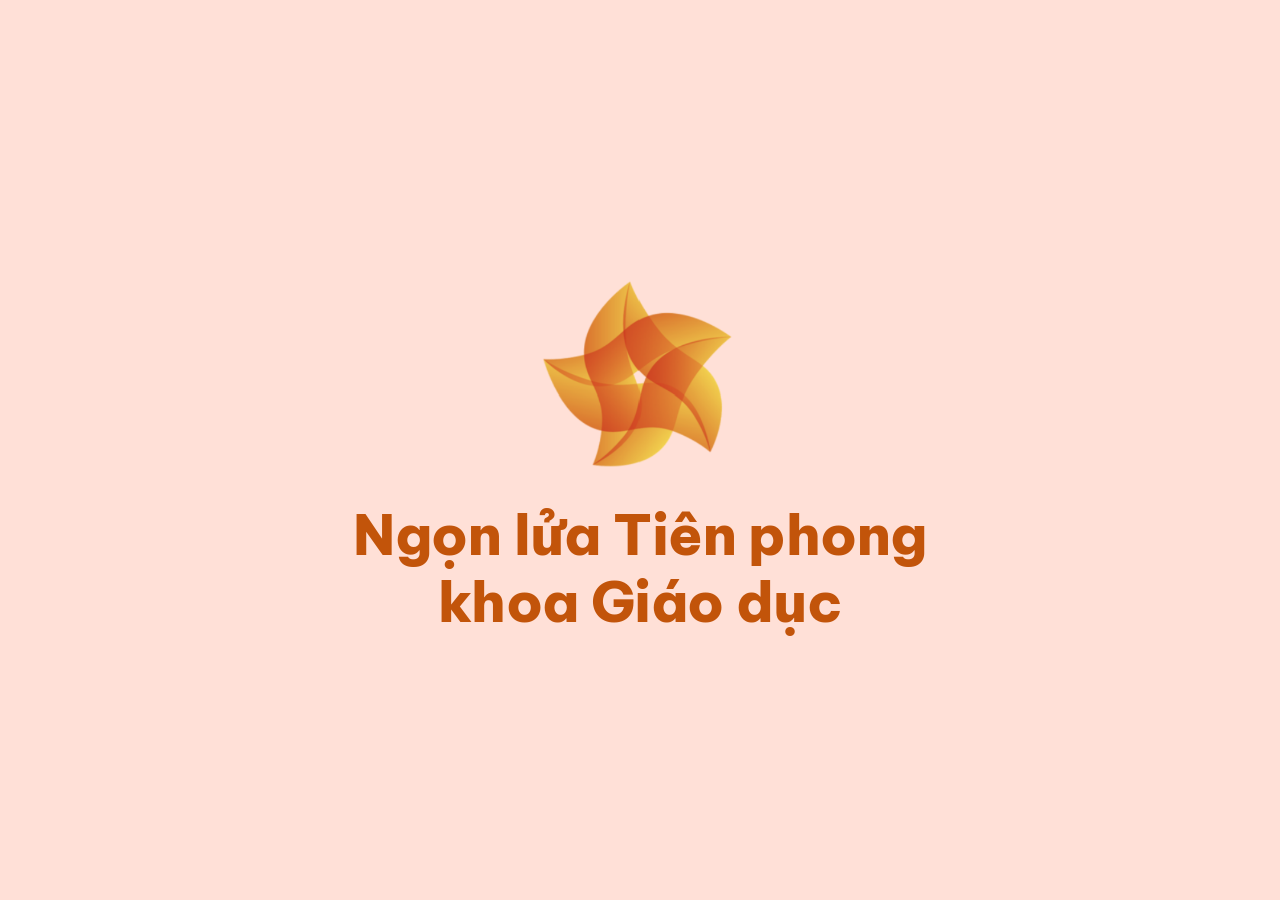
<file: index.html>
<!DOCTYPE html>
<html lang="vi">
<head>
  <meta charset="UTF-8">
  <meta name="viewport" content="width=device-width, initial-scale=1">
  <title>Ngọn lửa Tiên phong khoa Giáo dục</title>
  <link rel="icon" type="image/png" href="images/logokhoa.png">  
  <link rel="preconnect" href="https://fonts.googleapis.com">
  <link rel="preconnect" href="https://fonts.gstatic.com" crossorigin>
  <link href="https://fonts.googleapis.com/css2?family=Be+Vietnam+Pro:wght@400;600;700;800&display=swap" rel="stylesheet">
  <link rel="stylesheet" href="css/style.css">
  <link rel="stylesheet" href="css/landing.css">
</head>
<body class="landing-page">

  <main class="landing" id="landing">
    <h1 class="sr-only">Ngọn lửa Tiên phong khoa Giáo dục</h1>

    <div class="intro">
      <button class="logo-btn" id="logo-btn" type="button" aria-label="Bấm để vào trang tổng quan">
        <img src="images/logoclb.png" alt="Logo CLB Ngọn lửa Tiên phong">
      </button>

      <p class="tagline">Ngọn lửa Tiên phong<br>khoa Giáo dục</p>
</div>
  </main>

  <script>
    // Hiện trang chào 3 giây rồi tự vào Tổng quan (3000 = 3 giây, muốn nhanh hay chậm hơn thì đổi số này).
    // Dùng replace để nút Quay lại của trình duyệt không bị kẹt ở trang chào.
    function vaoTongQuan() { location.replace('tong-quan.html'); }
    setTimeout(vaoTongQuan, 3000);
    // Bấm vào logo thì vào ngay
    document.getElementById('logo-btn').addEventListener('click', vaoTongQuan);
  </script>
</body>
</html>
</file>
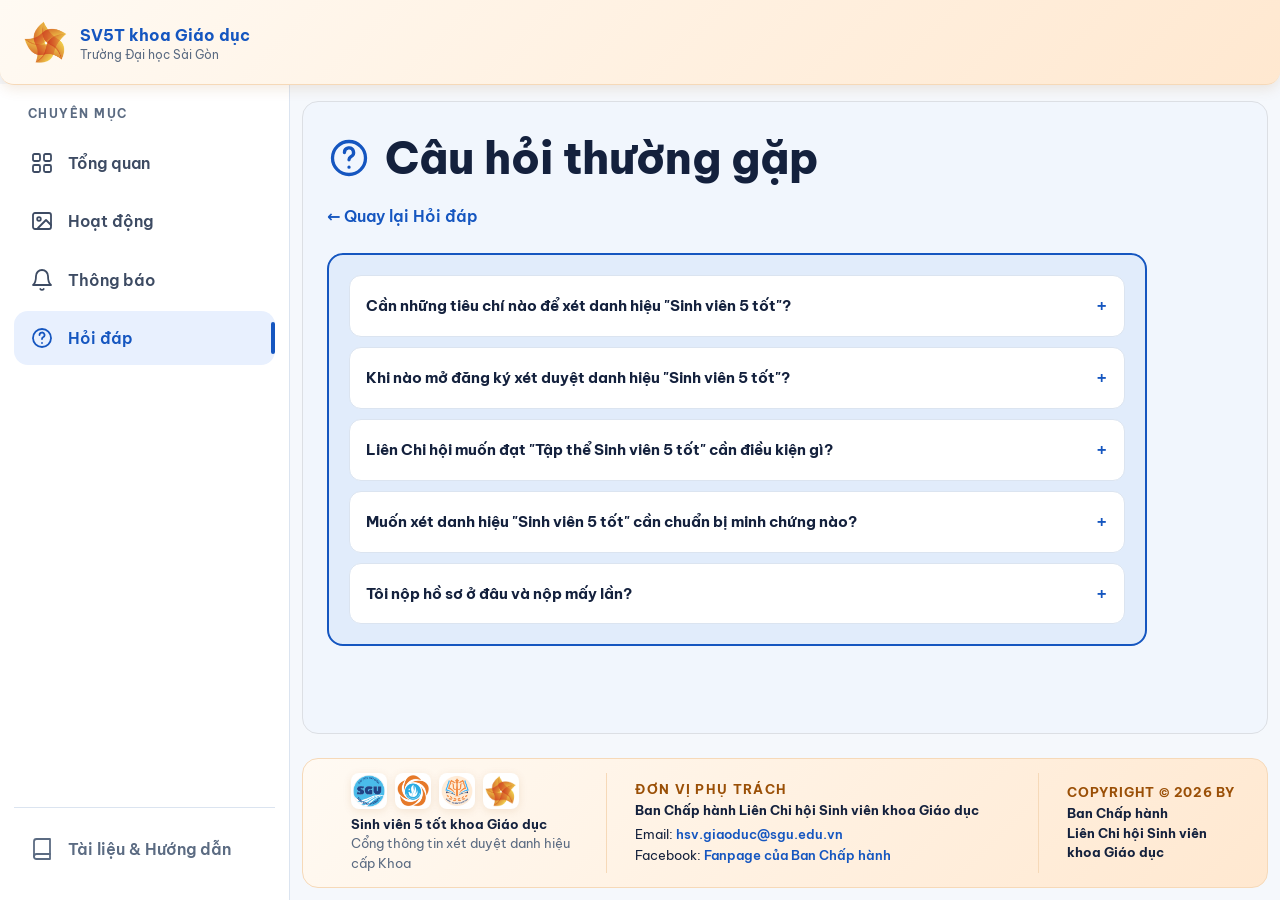
<file: cau-hoi-thuong-gap.html>
<!DOCTYPE html>
<html lang="vi">
<head>
  <meta charset="UTF-8">
  <meta name="viewport" content="width=device-width, initial-scale=1">
  <title>Câu hỏi thường gặp | SV5T khoa Giáo dục</title>
  <link rel="icon" type="image/png" href="images/logokhoa.png">
  <link rel="preconnect" href="https://fonts.googleapis.com">
  <link rel="preconnect" href="https://fonts.gstatic.com" crossorigin>
  <link href="https://fonts.googleapis.com/css2?family=Be+Vietnam+Pro:wght@400;600;700;800&display=swap" rel="stylesheet">
  <link rel="stylesheet" href="css/style.css">
  <link rel="stylesheet" href="css/hoi-dap.css">
  
</head>
<body>

  <header class="site-header has-sidebar">
    <div class="wrap">
      <button class="menu-btn" type="button" aria-label="Mở menu" aria-expanded="false" aria-controls="nav">☰</button>
      <a class="brand" href="tong-quan.html">
        <img class="logo" src="images/logoclb.png" alt="Logo CLB">
        <span>SV5T khoa Giáo dục<small>Trường Đại học Sài Gòn</small></span>
      </a>
    </div>
  </header>

  <nav class="sidebar" id="nav" aria-label="Menu chính">
    <p class="sidebar-label">Chuyên mục</p>
    <a href="tong-quan.html"><svg viewBox="0 0 24 24" aria-hidden="true"><rect x="3" y="3" width="7" height="7" rx="1.5"/><rect x="14" y="3" width="7" height="7" rx="1.5"/><rect x="3" y="14" width="7" height="7" rx="1.5"/><rect x="14" y="14" width="7" height="7" rx="1.5"/></svg>Tổng quan</a>

    <a href="hoat-dong.html">
      <svg viewBox="0 0 24 24" aria-hidden="true"><rect x="3" y="4" width="18" height="16" rx="2"/><circle cx="9" cy="10" r="1.8"/><path d="M21 16l-5-5-8 8"/></svg>
      Hoạt động
    </a>
    <a href="thong-bao.html"><svg viewBox="0 0 24 24" aria-hidden="true"><path d="M18 8a6 6 0 0 0-12 0c0 7-3 9-3 9h18s-3-2-3-9"/><path d="M13.7 21a2 2 0 0 1-3.4 0"/></svg>Thông báo</a>
    <a href="hoi-dap.html" aria-current="page"><svg viewBox="0 0 24 24" aria-hidden="true"><circle cx="12" cy="12" r="9"/><path d="M9.5 9a2.5 2.5 0 1 1 3.5 2.3c-.7.4-1 .9-1 1.7M12 17h.01"/></svg>Hỏi đáp</a>
    <div class="sidebar-bottom">
      <a href="tai-lieu.html"><svg viewBox="0 0 24 24" aria-hidden="true"><circle cx="12" cy="12" r="9"/><path d="M9.5 9a2.5 2.5 0 1 1 3.5 2.3c-.7.4-1 .9-1 1.7M12 17h.01"/></svg>Tài liệu &amp; Hướng dẫn</a>
    </div>
  </nav>
  <div class="sidebar-overlay"></div>

  <main>
    <div class="wrap page-title">
      <h1><svg class="title-icon" viewBox="0 0 24 24" aria-hidden="true"><circle cx="12" cy="12" r="9"/><path d="M9.5 9a2.5 2.5 0 1 1 3.5 2.3c-.7.4-1 .9-1 1.7M12 17h.01"/></svg>Câu hỏi thường gặp</h1>
      <p><a class="back-link" href="hoi-dap.html">← Quay lại Hỏi đáp</a></p>
    </div>

    <section class="qa-section">
      <div class="wrap">
        <div class="qa-box qa-all">
          <div class="faq-list" id="faq-list"></div>
        </div>
      </div>
    </section>
  </main>

  <footer class="site-footer">
    <div class="wrap">Liên Chi hội Sinh viên khoa Giáo dục, Trường Đại học Sài Gòn</div>
  </footer>

  <script src="js/menu.js"></script>
  <script src="js/footer.js"></script>
  <script src="js/faq-data.js"></script>
  <script src="js/faq.js"></script>
</body>
</html>
</file>
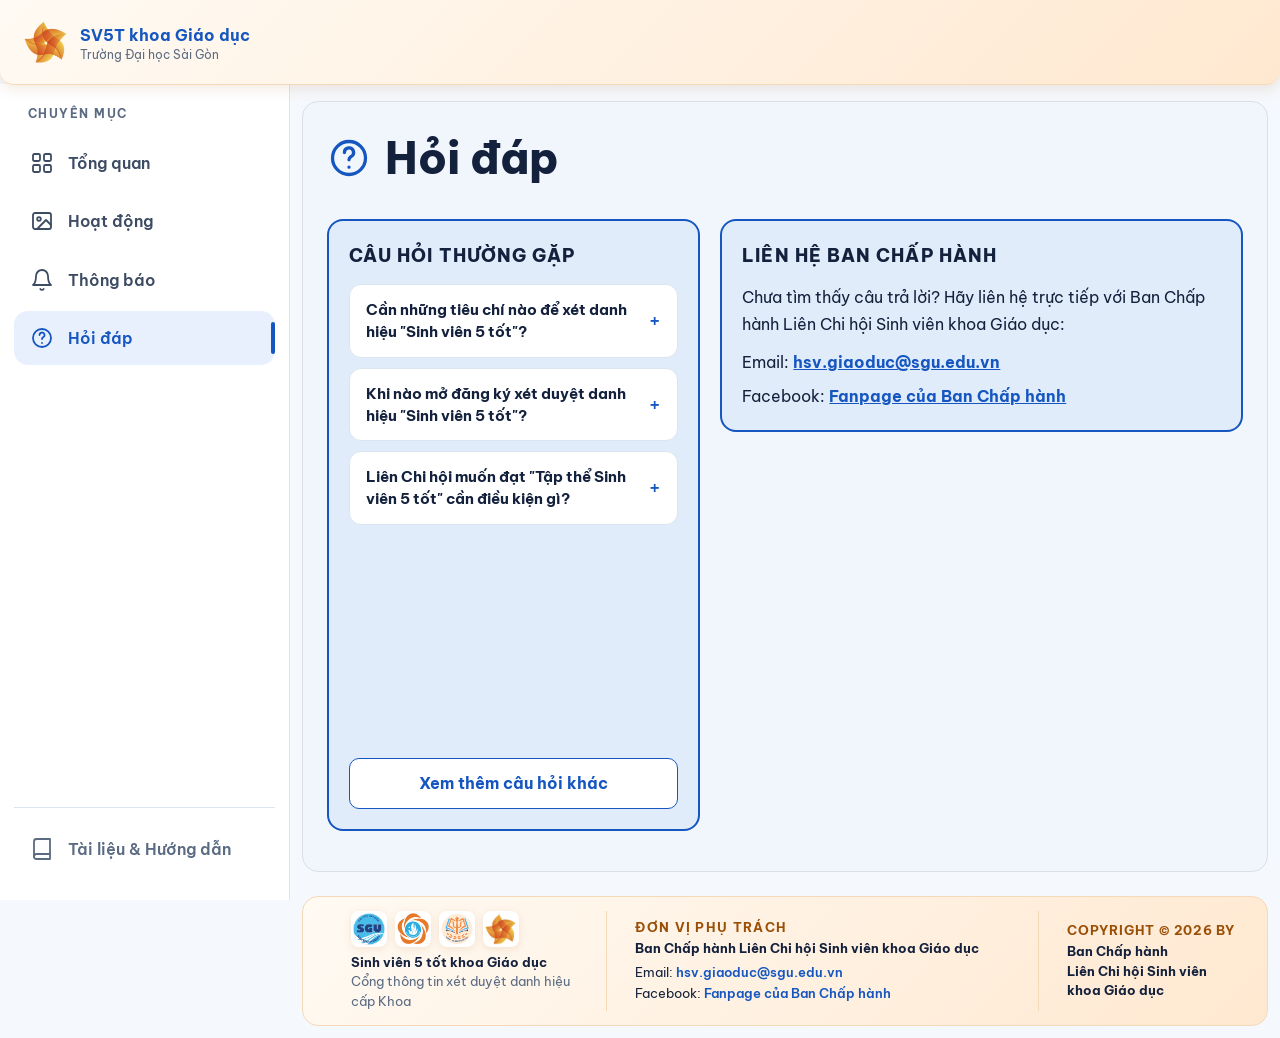
<file: hoi-dap.html>
<!DOCTYPE html>
<html lang="vi">
<head>
  <meta charset="UTF-8">
  <meta name="viewport" content="width=device-width, initial-scale=1">
  <title>Hỏi đáp | SV5T khoa Giáo dục</title>
  <link rel="icon" type="image/png" href="images/logokhoa.png">
  <link rel="preconnect" href="https://fonts.googleapis.com">
  <link rel="preconnect" href="https://fonts.gstatic.com" crossorigin>
  <link href="https://fonts.googleapis.com/css2?family=Be+Vietnam+Pro:wght@400;600;700;800&display=swap" rel="stylesheet">
  <link rel="stylesheet" href="css/style.css">
  <link rel="stylesheet" href="css/hoi-dap.css">
  
</head>
<body>

  <header class="site-header has-sidebar">
    <div class="wrap">
      <button class="menu-btn" type="button" aria-label="Mở menu" aria-expanded="false" aria-controls="nav">☰</button>
      <a class="brand" href="tong-quan.html">
        <img class="logo" src="images/logoclb.png" alt="Logo CLB">
        <span>SV5T khoa Giáo dục<small>Trường Đại học Sài Gòn</small></span>
      </a>
    </div>
  </header>

  <nav class="sidebar" id="nav" aria-label="Menu chính">
    <p class="sidebar-label">Chuyên mục</p>
    <a href="tong-quan.html"><svg viewBox="0 0 24 24" aria-hidden="true"><rect x="3" y="3" width="7" height="7" rx="1.5"/><rect x="14" y="3" width="7" height="7" rx="1.5"/><rect x="3" y="14" width="7" height="7" rx="1.5"/><rect x="14" y="14" width="7" height="7" rx="1.5"/></svg>Tổng quan</a>

    <a href="hoat-dong.html">
      <svg viewBox="0 0 24 24" aria-hidden="true"><rect x="3" y="4" width="18" height="16" rx="2"/><circle cx="9" cy="10" r="1.8"/><path d="M21 16l-5-5-8 8"/></svg>
      Hoạt động
    </a>
    <a href="thong-bao.html"><svg viewBox="0 0 24 24" aria-hidden="true"><path d="M18 8a6 6 0 0 0-12 0c0 7-3 9-3 9h18s-3-2-3-9"/><path d="M13.7 21a2 2 0 0 1-3.4 0"/></svg>Thông báo</a>
    <a href="hoi-dap.html" aria-current="page"><svg viewBox="0 0 24 24" aria-hidden="true"><circle cx="12" cy="12" r="9"/><path d="M9.5 9a2.5 2.5 0 1 1 3.5 2.3c-.7.4-1 .9-1 1.7M12 17h.01"/></svg>Hỏi đáp</a>
    <div class="sidebar-bottom">
      <a href="tai-lieu.html"><svg viewBox="0 0 24 24" aria-hidden="true"><circle cx="12" cy="12" r="9"/><path d="M9.5 9a2.5 2.5 0 1 1 3.5 2.3c-.7.4-1 .9-1 1.7M12 17h.01"/></svg>Tài liệu &amp; Hướng dẫn</a>
    </div>
  </nav>
  <div class="sidebar-overlay"></div>

  <main>
    <div class="wrap page-title"><h1><svg class="title-icon" viewBox="0 0 24 24" aria-hidden="true"><circle cx="12" cy="12" r="9"/><path d="M9.5 9a2.5 2.5 0 1 1 3.5 2.3c-.7.4-1 .9-1 1.7M12 17h.01"/></svg>Hỏi đáp</h1></div>

    <section class="qa-section">
      <div class="wrap">
        <div class="qa-layout">

          <!-- Trái: câu hỏi gợi ý (chỉ 3 câu) -->
          <section class="qa-box qa-faq" aria-labelledby="h-faq">
            <h2 id="h-faq">CÂU HỎI THƯỜNG GẶP</h2>
            <div class="faq-list" id="faq-list" data-limit="3"></div>
            <a class="faq-more" href="cau-hoi-thuong-gap.html">Xem thêm câu hỏi khác</a>
          </section>

          <!-- Phải: thông tin liên hệ -->
          <section class="qa-box qa-contact" aria-labelledby="h-lh">
            <h2 id="h-lh">LIÊN HỆ BAN CHẤP HÀNH</h2>
            <p>Chưa tìm thấy câu trả lời? Hãy liên hệ trực tiếp với Ban Chấp hành Liên Chi hội Sinh viên khoa Giáo dục:</p>
            <ul class="contact-list">
              <li>Email: <a href="mailto:hsv.giaoduc@sgu.edu.vn">hsv.giaoduc@sgu.edu.vn</a></li>
              <li>Facebook: <a href="https://www.facebook.com/GDDHSG/" target="_blank" rel="noopener">Fanpage của Ban Chấp hành</a></li>
            </ul>
          </section>

        </div>
      </div>
    </section>
  </main>

  <footer class="site-footer">
    <div class="wrap">Liên Chi hội Sinh viên khoa Giáo dục, Trường Đại học Sài Gòn</div>
  </footer>

  <script src="js/menu.js"></script>
  <script src="js/footer.js"></script>
  <script src="js/faq-data.js"></script>
  <script src="js/faq.js"></script>
</body>
</html>
</file>
<file: css/style.css>
/* ===== BẢNG MÀU & FONT: muốn đổi giao diện thì chỉ sửa khối này ===== */
:root {
  --primary: #1556c0;       /* màu chủ đạo */
  --primary-dark: #0e3d8f;  /* màu chủ đạo khi rê chuột */
  --accent: #f08a24;        /* màu nhấn (nút quan trọng) */
  --ink: #14213d;           /* màu chữ chính */
  --muted: #5b6b82;         /* màu chữ phụ */
  --bg: #f5f8fc;            /* màu nền trang */
  --card: #ffffff;          /* màu nền khung */
  --line: #dbe4f0;          /* màu đường kẻ */

  --footer-1: #fffaf3;      /* cam sữa: màu đầu dải (dùng cho đầu trang và chân trang) */
  --footer-2: #ffe8d0;      /* cam sữa: màu cuối dải */
  --footer-line: #f6d9b8;   /* viền khung và đường kẻ của đầu trang, chân trang */
  --footer-label: #9a4f06;  /* chữ nhỏ viết hoa ở chân trang */
  --panel-bg: #f1f6fd;      /* nền khung nội dung chính (xanh dương rất nhạt) */
  --panel-line: #dcdfe4;    /* viền khung nội dung chính (xám nhạt) */
  --font: "Be Vietnam Pro", system-ui, sans-serif;
}
/* ================================================================== */

* { box-sizing: border-box; margin: 0; padding: 0; }
html { scroll-behavior: smooth; scroll-padding-top: 100px; -webkit-text-size-adjust: 100%; text-size-adjust: 100%; overflow-x: hidden; }
body { font-family: var(--font); color: var(--ink); background: var(--bg); line-height: 1.65; min-height: 100vh; display: flex; flex-direction: column; overflow-x: clip; }
main { flex: 1; }
/* Khung nội dung chính: áp dụng cho mọi trang có menu bên trái */
body:has(.sidebar) main { margin: 16px 12px 0; background: var(--panel-bg); border: 1px solid var(--panel-line); border-radius: 16px; overflow: hidden; }
img { max-width: 100%; height: auto; }
a { color: inherit; text-decoration: none; }
:focus-visible { outline: 3px solid var(--accent); outline-offset: 2px; }
.wrap { max-width: 1120px; margin: 0 auto; padding: 0 24px; }

/* ===== NÚT ===== */
.btn { display: inline-block; padding: 11px 22px; border-radius: 8px; font-weight: 600; font-size: 15px; border: 2px solid transparent; cursor: pointer; font-family: inherit; }
.btn-primary { background: var(--accent); color: #fff; }
.btn-primary:hover { background: #d97a18; }
.btn-line { border-color: var(--primary); color: var(--primary); background: transparent; }
.btn-line:hover { background: var(--primary); color: #fff; }
.btn-small { padding: 8px 16px; background: var(--primary); color: #fff; }
.btn-small:hover { background: var(--primary-dark); }

/* ===== ĐẦU TRANG: khung cam sữa bo góc, trải hết chiều rộng ===== */
.site-header { position: sticky; top: 0; z-index: 10; margin: 0; background: linear-gradient(135deg, var(--footer-1), var(--footer-2)); border: 0; border-bottom: 1px solid var(--footer-line); border-radius: 0 0 14px 14px; box-shadow: 0 4px 14px rgba(154, 79, 6, 0.12); }
.site-header .wrap { max-width: none; padding: 0 24px; display: flex; align-items: center; justify-content: flex-start; gap: 16px; height: 84px; }
.brand { display: flex; align-items: center; gap: 12px; font-weight: 700; color: var(--primary); min-width: 0; }
.brand small { display: block; font-weight: 400; font-size: 12px; color: var(--muted); line-height: 1.2; }
.logo { flex: none; display: block; width: 44px; height: 44px; object-fit: contain; }

/* Nút ☰ (chỉ hiện trên điện thoại và máy tính bảng) */
.menu-btn { display: block; flex: none; background: none; border: 1px solid var(--line); border-radius: 8px; width: 44px; height: 44px; font-size: 22px; cursor: pointer; color: var(--ink); }

/* ===== MENU BÊN TRÁI ===== */
.sidebar { display: flex; flex-direction: column; position: fixed; top: 84px; left: 0; bottom: 0; width: 290px; max-width: 85vw; background: var(--card); border-right: 1px solid var(--line); padding: 20px 14px; overflow-y: auto; z-index: 9; transform: translateX(-100%); visibility: hidden; transition: transform 0.3s ease, visibility 0s linear 0.3s; }
.sidebar.open { transform: none; visibility: visible; transition: transform 0.3s ease; }

.sidebar-label { font-size: 12px; font-weight: 700; letter-spacing: 0.12em; text-transform: uppercase; color: var(--muted); padding: 0 14px; margin-bottom: 12px; }

.sidebar a, .sidebar .disabled { position: relative; display: flex; align-items: center; gap: 14px; padding: 14px 16px; margin-bottom: 4px; border-radius: 14px; font-size: 16px; font-weight: 600; color: #3d4b63; }
.sidebar svg { width: 24px; height: 24px; flex: none; fill: none; stroke: currentColor; stroke-width: 1.8; stroke-linecap: round; stroke-linejoin: round; }
.sidebar a:hover { background: var(--bg); }
.sidebar a[aria-current="page"] { background: #e8f0fe; color: var(--primary); }
.sidebar a[aria-current="page"]::after { content: ""; position: absolute; right: 0; top: 20%; bottom: 20%; width: 4px; border-radius: 2px; background: var(--primary); }
.sidebar .disabled { opacity: 0.4; cursor: not-allowed; }
.sidebar a.is-locked { opacity: 0.4; cursor: not-allowed; }
.sidebar a.is-locked:hover { background: transparent; }

.sidebar-overlay { position: fixed; top: 84px; left: 0; right: 0; bottom: 0; background: rgba(20, 33, 61, 0.35); opacity: 0; visibility: hidden; transition: opacity 0.3s ease, visibility 0s linear 0.3s; z-index: 8; }
.sidebar-overlay.open { opacity: 1; visibility: visible; transition: opacity 0.3s ease; }

/* Nhóm cuối menu: Tài liệu & Đăng xuất */
.sidebar-bottom { margin-top: auto; padding-top: 14px; border-top: 1px solid var(--line); }
.sidebar-bottom a { color: var(--muted); }
.sidebar .logout { background: #ffe0e0; color: #9b1c1c; margin-top: 8px; }
.sidebar .logout:hover { background: #ffd0d0; }

/* ===== PHẦN MỞ ĐẦU ===== */
.hero { padding: 88px 0 64px; }
.hero h1 { font-size: clamp(34px, 6vw, 60px); line-height: 1.15; font-weight: 800; max-width: 14em; letter-spacing: -0.02em; overflow-wrap: anywhere; }
.hero p { margin: 24px 0 32px; max-width: 38em; color: var(--muted); font-size: 18px; }
.hero .actions { display: flex; flex-wrap: wrap; gap: 12px; }

/* ===== DẢI 5 TIÊU CHÍ ===== */
.criteria { display: grid; grid-template-columns: repeat(5, minmax(0, 1fr)); }
.criteria > div { padding: 40px 24px 44px; color: #fff; min-height: 260px; }
.criteria > div:nth-child(1) { background: #5b9bea; }
.criteria > div:nth-child(2) { background: #3a82de; }
.criteria > div:nth-child(3) { background: #1f6ad0; }
.criteria > div:nth-child(4) { background: var(--primary-dark); }
.criteria > div:nth-child(5) { background: #0a2a63; }
.criteria h3 { font-size: 30px; line-height: 1.15; font-weight: 800; margin-bottom: 14px; overflow-wrap: anywhere; }
.criteria p { font-size: 15px; opacity: 0.92; }

/* ===== CÁC KHU VỰC NỘI DUNG ===== */
.section { padding: 72px 0; }
.section h2 { font-size: clamp(26px, 4vw, 36px); line-height: 1.25; margin-bottom: 8px; }
.section .lead { color: var(--muted); margin-bottom: 36px; max-width: 40em; }

/* Quy trình 3 bước */
.steps { display: grid; grid-template-columns: repeat(3, minmax(0, 1fr)); gap: 24px; list-style: none; counter-reset: step; }
.steps li { counter-increment: step; border-top: 4px solid var(--primary); padding-top: 18px; }
.steps li::before { content: counter(step); display: block; font-size: 40px; font-weight: 800; color: var(--primary); line-height: 1; margin-bottom: 8px; }
.steps h3 { font-size: 19px; margin-bottom: 6px; }
.steps p { color: var(--muted); font-size: 15px; }

/* Danh sách bài viết và tài liệu */
.list { background: var(--card); border: 1px solid var(--line); border-radius: 12px; overflow: hidden; }
.row { display: flex; justify-content: space-between; align-items: center; gap: 16px; padding: 18px 24px; border-bottom: 1px solid var(--line); }
.row > * { min-width: 0; }
.row:last-child { border-bottom: 0; }
.row h3 { font-size: 17px; overflow-wrap: anywhere; }
.row span { color: var(--muted); font-size: 14px; }
a.row:hover { background: var(--bg); }

/* Tiêu đề trang (lùi vào 24px, thẳng hàng với khung danh sách) */
.page-title { padding: 56px 24px 8px; }
.page-title h1 { font-size: clamp(30px, 5vw, 44px); }
.page-title p { color: var(--muted); margin-top: 8px; }

/* Khung xem tài liệu PDF */
.viewer { padding: 32px 0 0; }
.viewer[hidden] { display: none; }
.viewer-bar { display: flex; justify-content: space-between; align-items: center; gap: 16px; flex-wrap: wrap; margin-bottom: 12px; }
.viewer-bar h2 { font-size: 20px; }
.viewer-bar div { display: flex; gap: 8px; }
.viewer iframe { width: 100%; height: 80vh; border: 1px solid var(--line); border-radius: 12px; background: #fff; }

/* ===== CHÂN TRANG GỌN (nội dung nằm trong js/footer.js) =====
   Muốn thấp hơn hoặc cao hơn: đổi số "14px" ở dòng .site-footer (khoảng đệm trên dưới). */
.site-footer { margin: 24px 12px 12px; padding: 14px 0; background: linear-gradient(135deg, var(--footer-1), var(--footer-2)); border: 1px solid var(--footer-line); border-radius: 16px; color: var(--ink); font-size: 14px; line-height: 1.5; }
.site-footer .wrap { max-width: none; padding: 0 20px; }

/* Chia cột: Thương hiệu vừa, Đơn vị phụ trách rộng nhất, Copyright nhỏ gọn */
.footer-main { display: grid; grid-template-columns: minmax(0, 1.05fr) minmax(0, 1.6fr) minmax(0, 0.75fr); align-items: stretch; }
.footer-col { display: flex; flex-direction: column; justify-content: center; min-width: 0; padding: 0 28px; }
.footer-col + .footer-col { border-left: 1px solid var(--footer-line); }

.footer-logos { display: flex; flex-wrap: wrap; align-items: center; gap: 8px; }
.footer-logos img { width: 36px; height: 36px; object-fit: contain; background: #fff; border-radius: 8px; padding: 2px; box-shadow: 0 2px 8px rgba(154, 79, 6, 0.12); }
.footer-brand-name { margin-top: 6px; font-size: 14px; font-weight: 700; line-height: 1.5; overflow-wrap: anywhere; }
.footer-brand-sub { font-size: 12.5px; color: var(--muted); line-height: 1.5; }

.footer-label { display: block; margin-bottom: 2px; color: var(--footer-label); font-weight: 700; font-size: 11px; letter-spacing: 0.1em; text-transform: uppercase; }
.footer-strong { font-size: 14px; font-weight: 700; line-height: 1.5; overflow-wrap: anywhere; }
.footer-contact { list-style: none; margin-top: 4px; display: grid; gap: 2px; font-size: 13.5px; }
.footer-contact li { overflow-wrap: anywhere; }
.footer-contact a { color: var(--primary); font-weight: 600; }
.footer-contact a:hover { text-decoration: underline; }

/* ===== MÁY TÍNH (từ 1024px): menu trái luôn hiện, nội dung dịch sang phải ===== */
@media (min-width: 1024px) {
  .menu-btn, .sidebar-overlay { display: none; }
  .sidebar { transform: none; visibility: visible; transition: none; z-index: 5; }
  body:has(.sidebar) main { margin-left: 302px; }
  body:has(.sidebar) .site-footer { margin-left: 302px; }
}

/* ===== MÁY TÍNH BẢNG (dưới 900px) ===== */
@media (max-width: 900px) {
  .criteria { grid-template-columns: repeat(2, minmax(0, 1fr)); }
  .criteria > div { min-height: 0; }
  .steps { grid-template-columns: minmax(0, 1fr); }

  /* Chân trang: 3 phần xếp chồng, thẳng mép trái, cách đều nhau */
  .site-footer { padding: 14px 0; border-radius: 14px; }
  .footer-main { grid-template-columns: minmax(0, 1fr); gap: 12px; }
  .footer-col { padding: 0; }
  .footer-col + .footer-col { border-left: 0; border-top: 1px solid var(--footer-line); padding-top: 12px; }
  /* Dòng copyright: gộp thành 1 câu, chữ vừa đọc, dãn dòng rộng hơn */
  .footer-copy br { display: none; }
  .footer-copy { white-space: normal; font-size: clamp(11px, 3vw, 13px); line-height: 1.5; }
}

/* ===== ĐIỆN THOẠI (dưới 700px) ===== */
@media (max-width: 700px) {
  .hero { padding: 48px 0 40px; }
  .hero p { font-size: 16px; }
  .hero .actions .btn { flex: 1 1 100%; text-align: center; }
  .section { padding: 48px 0; }
  .criteria > div { padding: 28px 24px 30px; }
  .criteria h3 { font-size: 26px; }
  .row .btn { width: 100%; text-align: center; }
}

@media (max-width: 600px) {
  .criteria { grid-template-columns: minmax(0, 1fr); }
  .row { flex-direction: column; align-items: flex-start; }

  .site-header { border-radius: 0 0 12px 12px; }
  .site-header .wrap { height: 76px; padding: 0 16px; }
  .sidebar, .sidebar-overlay { top: 76px; }
  .site-footer { margin: 16px 10px 10px; border-radius: 12px; }
  body:has(.sidebar) main { margin: 12px 10px 0; border-radius: 12px; }  
}

/* Lời chào trên thanh menu (hiện sau khi đăng nhập) */
.nav-user { font-weight: 600; color: var(--primary); }
@media (max-width: 700px) {
  .nav-user { padding: 14px 0; border-bottom: 1px solid var(--line); font-size: 17px; }
}

/* Lời chào đầu trang nội dung: nằm ngoài khung, căn trái, chữ đỏ, không khung (do js/auth-guard.js thêm vào) */
.greeting { margin: 12px 12px 0; display: flex; justify-content: flex-start; }
.header-user { max-width: 100%; padding: 0 4px; color: #c62828; font-size: 16px; font-weight: 700; line-height: 1.4; overflow-wrap: anywhere; }
body:has(.sidebar) .greeting + main { margin-top: 8px; }
@media (min-width: 1024px) {
  body:has(.sidebar) .greeting { margin-left: 302px; }
}
@media (max-width: 600px) {
  .greeting { margin: 10px 10px 0; }
  .header-user { font-size: 15px; }
}


/* ===== CHÂN TRANG TRÊN MÁY TÍNH: toàn bộ chữ cùng một cỡ ===== */
@media (min-width: 901px) {
  .site-footer .footer-col,
  .site-footer .footer-col * { font-size: 13px; }
  .footer-main { grid-template-columns: minmax(0, 1.05fr) minmax(0, 1.6fr) max-content; }
  .footer-col:last-child { padding-right: 12px; }
  .footer-col:last-child .footer-label { white-space: nowrap; letter-spacing: 0.06em; }
  .footer-copy { white-space: nowrap; }
}


/* ===== TIÊU ĐỀ TRANG DÙNG CHUNG: sát phía trên, đậm, có icon (giống trang Thông báo) ===== */
.page-title { padding-top: 20px; }
.page-title h1 { display: flex; align-items: center; gap: 14px; font-weight: 800; }
.title-icon { width: 1em; height: 1em; flex: none; fill: none; stroke: var(--primary); stroke-width: 1.8; stroke-linecap: round; stroke-linejoin: round; }


/* Trang Tổng quan: kéo dòng tiêu đề lên sát phía trên, giống trang Thông báo */
body:has(.sidebar) .hero { padding-top: 20px; }

/* Trang Tài liệu: danh sách động */
.doc-btns { display: flex; flex-wrap: wrap; gap: 8px; flex: none; }
.doc-desc { margin-top: 6px; color: var(--muted); font-size: 14.5px; overflow-wrap: anywhere; white-space: pre-line; }
.doc-note { padding: 24px; text-align: center; color: var(--muted); }
@media (max-width: 600px) { .doc-btns { width: 100%; } .doc-btns .btn { flex: 1; } }

/* Khung tệp đính kèm trong nội dung thông báo */
.tb-attach { margin-top: 24px; padding: 16px 18px; border: 1px solid var(--panel-line); border-radius: 12px; background: var(--bg); display: grid; gap: 4px; justify-items: start; }
.tb-attach-cap { font-size: 13px; font-weight: 700; letter-spacing: 0.05em; text-transform: uppercase; color: var(--muted); }
.tb-attach strong { font-size: 16px; overflow-wrap: anywhere; }
.tb-attach > span { font-size: 14px; color: var(--muted); }
.tb-attach-btns { display: flex; flex-wrap: wrap; gap: 8px; margin: 8px 0 4px; }
.tb-attach a { font-size: 14px; color: var(--primary); }

/* Khung xem tệp Google Drive (nhúng ngay trên web) */
.drive-box { position: relative; width: 100%; }
.drive-box iframe { width: 100%; height: 80vh; border: 1px solid var(--line); border-radius: 12px; background: #fff; display: block; }
.drive-mask { position: absolute; top: 0; right: 0; width: 64px; height: 64px; }
.drive-mask[hidden] { display: none; }
.tb-attach .drive-box { margin: 8px 0; }

/* Khung thông báo "Hồ sơ đã được công nhận" (trang Hồ sơ của tôi + Phản hồi xét duyệt) */
.arch-banner { display: flex; gap: 14px; align-items: flex-start; margin: 0 0 20px; padding: 18px 20px; background: #fee2e2; border: 2px solid #f87171; border-left: 10px solid #dc2626; border-radius: 14px; color: #b91c1c; font-weight: 800; box-shadow: 0 8px 22px rgba(220, 38, 38, 0.18); }
.arch-banner[hidden] { display: none; }
.arch-banner svg { flex: none; width: 32px; height: 32px; stroke: #dc2626; fill: none; stroke-width: 2.4; stroke-linecap: round; stroke-linejoin: round; }
.arch-banner strong { display: block; font-size: 20px; line-height: 1.35; font-weight: 800; }
.arch-banner span { display: block; margin-top: 4px; font-size: 16px; line-height: 1.5; font-weight: 800; }

/* PDF vẽ từng trang (điện thoại) */
.drive-box iframe[hidden] { display: none; }
.pdf-pages { width: 100%; max-height: 80vh; overflow-y: auto; -webkit-overflow-scrolling: touch; background: #e9edf3; border: 1px solid var(--line); border-radius: 12px; padding: 8px; display: grid; gap: 8px; align-content: start; }
.pdf-pages[hidden] { display: none; }
.pdf-page { display: block; width: 100%; height: auto; background: #fff; box-shadow: 0 1px 4px rgba(0,0,0,.15); }
.pdf-msg { text-align: center; color: var(--muted); font-size: 14.5px; padding: 18px 8px; }
.pdf-end { padding: 6px 8px 10px; font-size: 13px; }
.pdf-modal { position: fixed; inset: 0; z-index: 1000; display: flex; flex-direction: column; background: #fff; }
.pdf-modal-bar { display: flex; align-items: center; gap: 8px; padding: 10px 12px; border-bottom: 1px solid var(--line); }
.pdf-modal-bar strong { flex: 1; min-width: 0; font-size: 15px; overflow: hidden; text-overflow: ellipsis; white-space: nowrap; }
.pdf-modal-body { flex: 1; max-height: none; border: 0; border-radius: 0; }

/* Trang Tài liệu & Hướng dẫn: 2 phần */
.page-title h2 { font-size: clamp(30px, 5vw, 44px); display: flex; align-items: center; gap: 14px; font-weight: 800; }
.guide-section { padding: 16px 0 8px; }
.guide-card { background: var(--card); border: 1px solid var(--line); border-radius: 20px; padding: 28px 32px; }
.guide-card + .guide-card { margin-top: 16px; }
.guide-steps { list-style: none; counter-reset: gstep; display: grid; gap: 22px; }
.guide-steps li { counter-increment: gstep; position: relative; padding-left: 52px; }
.guide-steps li::before { content: counter(gstep); position: absolute; left: 0; top: 0; width: 36px; height: 36px; border-radius: 50%; background: var(--primary); color: #fff; display: grid; place-items: center; font-weight: 800; font-size: 16px; }
.guide-steps h3 { font-size: 18px; line-height: 1.35; margin-bottom: 4px; }
.guide-steps p { color: var(--muted); font-size: 15.5px; }
.guide-note h3 { font-size: 24px; line-height: 1.3; margin-bottom: 14px; }
.guide-note ol { padding-left: 22px; display: grid; gap: 8px; color: var(--muted); font-size: 15.5px; }
.doc-title { padding-top: 40px; }
.section.doc-section { padding: 12px 0 56px; }
@media (max-width: 600px) {
  .guide-card { padding: 22px 18px; border-radius: 16px; }
  .guide-steps li { padding-left: 46px; }
  .guide-steps li::before { width: 32px; height: 32px; font-size: 15px; }
  .guide-note h3 { font-size: 21px; }
  .doc-title { padding-top: 28px; }
  .section.doc-section { padding: 8px 0 40px; }
  /* Thanh đầu trang trên điện thoại: vẫn hiện dòng "Trường Đại học Sài Gòn" */
  .brand small { display: block; font-size: 11.5px; }
}


/* ===== Trang Tài liệu & Hướng dẫn: nền xanh nhạt chia thành 2 ô trên / dưới ===== */
body:has(.sidebar) main.split { background: none; border: 0; border-radius: 0; overflow: visible; display: grid; gap: 16px; }
main.split > .doc-panel { background: var(--panel-bg); border: 1px solid var(--panel-line); border-radius: 16px; padding: 12px 0 24px; overflow: hidden; }
main.split > .doc-panel-2 { padding-bottom: 28px; }
.panel-box { padding: 8px 0 0; }
.panel-head { margin-bottom: 20px; padding-bottom: 14px; border-bottom: 1px solid var(--panel-line); }
.panel-head h1, .panel-head h2 { font-size: clamp(30px, 5vw, 44px); display: flex; align-items: center; gap: 14px; font-weight: 800; line-height: 1.25; }
.panel-head p { color: var(--muted); margin-top: 6px; }
.panel-box .guide-steps { background: var(--card); border: 1px solid var(--line); border-radius: 20px; padding: 28px 32px; }
.panel-box .guide-note { margin-top: 16px; padding: 24px 32px; border-radius: 20px; background: var(--card); border: 1px solid var(--line); }
.panel-box .guide-note h3 { font-size: 24px; line-height: 1.3; margin-bottom: 14px; }
.panel-box .guide-note ol { padding-left: 22px; display: grid; gap: 8px; color: var(--muted); font-size: 15.5px; }
.panel-box .viewer { padding: 0 0 20px; }
@media (max-width: 600px) {
  .panel-box .guide-steps, .panel-box .guide-note { padding: 20px 16px; border-radius: 16px; }
  .panel-box .guide-note h3 { font-size: 21px; }
}


/* ===== Tổng quan: "Nộp hồ sơ trong 5 bước" + nút Hướng dẫn chi tiết ===== */
#quy-trinh > .wrap { container-type: inline-size; }
.section-head { display: grid; grid-template-columns: minmax(0, 1fr) auto; grid-template-areas: "title btn" "lead lead"; align-items: center; column-gap: 24px; margin-bottom: 32px; }
.section-head h2 { grid-area: title; margin-bottom: 0; }
.section-head .lead { grid-area: lead; margin: 8px 0 0; max-width: none; }
.btn-guide { grid-area: btn; justify-self: end; background: #fff; border-color: var(--accent); color: var(--accent); }
.btn-guide:hover { background: #fff4e8; color: #d97a18; border-color: #d97a18; }
.steps.steps-5 { grid-template-columns: repeat(5, minmax(0, 1fr)); gap: 16px; }
.steps.steps-5 h3 { font-size: 16px; line-height: 1.35; }
.steps.steps-5 p { font-size: 14px; line-height: 1.5; }
.steps.steps-5 li::before { font-size: 34px; }
/* Khung hẹp (điện thoại): mỗi bước 1 hàng, nút Hướng dẫn chi tiết xuống dòng, cách đường kẻ */
@container (max-width: 599px) {
  .section-head { grid-template-columns: minmax(0, 1fr); grid-template-areas: "title" "lead" "btn"; margin-bottom: 28px; }
  .btn-guide { justify-self: start; margin-top: 16px; }
  .steps.steps-5 { grid-template-columns: minmax(0, 1fr); gap: 24px; }
  .steps.steps-5 h3 { font-size: 18px; }
  .steps.steps-5 p { font-size: 15px; }
}
@container (min-width: 900px) {
  .steps.steps-5 { gap: 24px; }
  .steps.steps-5 h3 { font-size: 18px; }
  .steps.steps-5 p { font-size: 15px; }
  .steps.steps-5 li::before { font-size: 40px; }
}
</file>
<file: css/landing.css>
/* ===== TRANG CHÀO: nền xanh dương nhạt, logo cam giữa màn hình, bấm logo để hiện nút ===== */
:root {
  --landing-bg: #ffe0d7;      /* nền xanh dương nhạt */
  --landing-orange: #f08a24;  /* cam của logo */
  --landing-orange-dark: #c2540a; /* cam đậm của dòng chữ */
}

.landing-page { background: var(--landing-bg); }

.landing {
  min-height: 100vh;
  min-height: 100dvh;
  display: grid;
  place-items: center;
  padding: 24px;
  background: var(--landing-bg);
}

.intro {
  display: flex;
  flex-direction: column;
  align-items: center;
  text-align: center;
  gap: 20px;
  transform: translateY(0);
  transition: transform 0.5s ease;
}
.landing.open .intro { transform: translateY(-48px); }

.logo-btn {
  background: none;
  border: 0;
  padding: 8px;
  cursor: pointer;
  border-radius: 24px;
  transition: transform 0.25s ease;
}
.logo-btn:hover { transform: scale(1.05); }
.logo-btn svg,
.logo-btn img {
  display: block;
  width: clamp(120px, 22vw, 200px);
  height: auto;
}

.tagline {
  font-size: clamp(22px, 8.5vw, 56px);
  font-weight: 800;
  line-height: 1.2;
  color: var(--landing-orange-dark);
  letter-spacing: -0.01em;
}

.landing-actions {
  display: flex;
  justify-content: center;
  gap: 12px;
  margin-top: 4px;
  opacity: 0;
  visibility: hidden;
  transform: translateY(12px);
  transition: opacity 0.4s ease 0.15s, transform 0.4s ease 0.15s, visibility 0s linear 0.55s;
}
.landing.open .landing-actions {
  opacity: 1;
  visibility: visible;
  transform: translateY(0);
  transition: opacity 0.4s ease 0.15s, transform 0.4s ease 0.15s, visibility 0s;
}
.landing-actions .btn { padding: 16px 40px; font-size: 20px; font-weight: 800; }

.sr-only { position: absolute; width: 1px; height: 1px; overflow: hidden; clip: rect(0 0 0 0); white-space: nowrap; }

@media (max-width: 600px) {
  .landing.open .intro { transform: translateY(-32px); }
  .landing-actions { flex-direction: column; width: 100%; max-width: 280px; }
  .landing-actions .btn { text-align: center; }
}

@media (prefers-reduced-motion: reduce) {
  .intro, .landing-actions, .logo-btn { transition: none; }
}
</file>
<file: css/hoi-dap.css>
/* ===== TRANG HỎI ĐÁP ===== */
.page-title { padding-top: 20px; }
.page-title h1 { font-weight: 800; }
.back-link { color: var(--primary); font-weight: 600; }
.back-link:hover { text-decoration: underline; }

.qa-section { padding: 16px 0 40px; }
.qa-layout { display: grid; grid-template-columns: minmax(0, 1fr) minmax(0, 1.4fr); gap: 20px; align-items: stretch; height: clamp(480px, 68vh, 680px); }

/* Ô câu hỏi thường gặp */
.qa-box { background: #e1ecfb; border: 2px solid var(--primary); border-radius: 16px; padding: 20px; }
.qa-box h2 { font-size: 18px; font-weight: 800; letter-spacing: 0.06em; margin-bottom: 14px; }
.qa-faq { display: flex; flex-direction: column; min-height: 0; }
.qa-faq .faq-list { flex: 1; min-height: 0; overflow-y: auto; }
.faq-list { display: grid; gap: 10px; align-content: start; }
.faq-item { background: #fff; border: 1px solid var(--line); border-radius: 12px; }
.faq-item summary { list-style: none; cursor: pointer; display: flex; justify-content: space-between; align-items: center; gap: 12px; padding: 14px 16px; font-weight: 700; font-size: 15px; line-height: 1.45; }
.faq-item summary::-webkit-details-marker { display: none; }
.faq-item summary::after { content: "+"; flex: none; font-size: 22px; font-weight: 400; color: var(--primary); }
.faq-item[open] summary::after { content: "−"; }
.faq-item p { padding: 0 16px 14px; color: var(--muted); font-size: 15px; white-space: pre-line; overflow-wrap: anywhere; }
.faq-more { display: block; margin-top: 14px; text-align: center; padding: 11px 16px; border-radius: 10px; font-weight: 700; color: var(--primary); background: #fff; border: 1px solid var(--primary); }
.faq-more:hover { background: var(--primary); color: #fff; }
.qa-all { max-width: 820px; }

/* ===== KHUNG CHAT KIỂU MESSENGER ===== */
.chat { display: flex; flex-direction: column; min-height: 0; background: #fff; border: 2px solid var(--primary); border-radius: 16px; overflow: hidden; }
.chat-head { display: flex; align-items: center; gap: 12px; padding: 12px 18px; border-bottom: 1px solid var(--line); }
.chat-head strong { display: block; font-size: 17px; line-height: 1.3; }
.chat-head small { color: var(--muted); font-size: 12.5px; }
.chat-head > div { min-width: 0; }
.chat-private { margin-left: auto; flex: none; display: inline-flex; align-items: center; gap: 5px; padding: 4px 10px; border-radius: 999px; background: var(--footer-1); border: 1px solid var(--footer-line); color: var(--footer-label); font-size: 12.5px; font-weight: 700; }
.chat-private svg { width: 14px; height: 14px; fill: none; stroke: currentColor; stroke-width: 2; stroke-linecap: round; stroke-linejoin: round; }
.chat-avatar { flex: none; width: 44px; height: 44px; border-radius: 50%; background: #fff; object-fit: cover; border: 3px solid var(--accent); }

.chat-body { flex: 1; min-height: 0; overflow-y: auto; padding: 18px; display: flex; flex-direction: column; gap: 10px; background: var(--panel-bg); }
.chat-empty { margin: auto; max-width: 22em; text-align: center; color: var(--muted); font-size: 15px; }

.msg { display: flex; flex-direction: column; max-width: 78%; }
.msg.me { align-self: flex-end; align-items: flex-end; }
.msg.them { align-self: flex-start; align-items: flex-start; }
.bubble { padding: 10px 14px; border-radius: 18px; font-size: 15.5px; line-height: 1.5; white-space: pre-wrap; overflow-wrap: anywhere; }
.msg.me .bubble { background: var(--primary); color: #fff; border-bottom-right-radius: 6px; }
.msg.them .bubble { background: #fff; color: var(--ink); border: 1px solid var(--line); border-bottom-left-radius: 6px; }
.msg-time { margin-top: 3px; padding: 0 6px; font-size: 11.5px; color: var(--muted); }

.chat-form { display: flex; align-items: flex-end; gap: 10px; padding: 12px 14px; border-top: 1px solid var(--line); background: #fff; }
.chat-form textarea { flex: 1; min-width: 0; resize: none; font: inherit; font-size: 16px; line-height: 1.45; color: var(--ink); background: var(--bg); border: 1px solid var(--line); border-radius: 16px; padding: 10px 16px; max-height: 120px; }
.chat-form textarea:focus { outline: 2px solid var(--primary); border-color: var(--primary); background: #fff; }
.chat-send { flex: none; width: 44px; height: 44px; border: 0; border-radius: 50%; background: var(--primary); color: #fff; display: grid; place-items: center; cursor: pointer; }
.chat-send:hover:not(:disabled) { background: var(--primary-dark); }
.chat-send:disabled { background: #b9c8e6; cursor: not-allowed; }
.chat-send svg { width: 20px; height: 20px; fill: none; stroke: currentColor; stroke-width: 2; stroke-linecap: round; stroke-linejoin: round; }

/* Thông báo "cần đăng nhập" trong khung chat */
.chat-login { color: var(--primary); font-weight: 700; text-decoration: underline; }
.chat-form textarea:disabled { background: #eef2f8; cursor: not-allowed; }

/* Máy tính bảng, điện thoại: câu hỏi ở trên, chat ở dưới */
@media (max-width: 900px) {
  .qa-layout { grid-template-columns: minmax(0, 1fr); height: auto; }
  .qa-faq .faq-list { overflow: visible; }
  .chat { height: 70vh; min-height: 420px; }
  .msg { max-width: 88%; }
}


/* Khung liên hệ (thay cho khung chat) */
.qa-contact { align-self: start; }
.qa-contact p { margin-bottom: 12px; }
.contact-list { list-style: none; padding: 0; display: grid; gap: 8px; }
.contact-list a { color: var(--primary); font-weight: 700; text-decoration: underline; }
</file>
